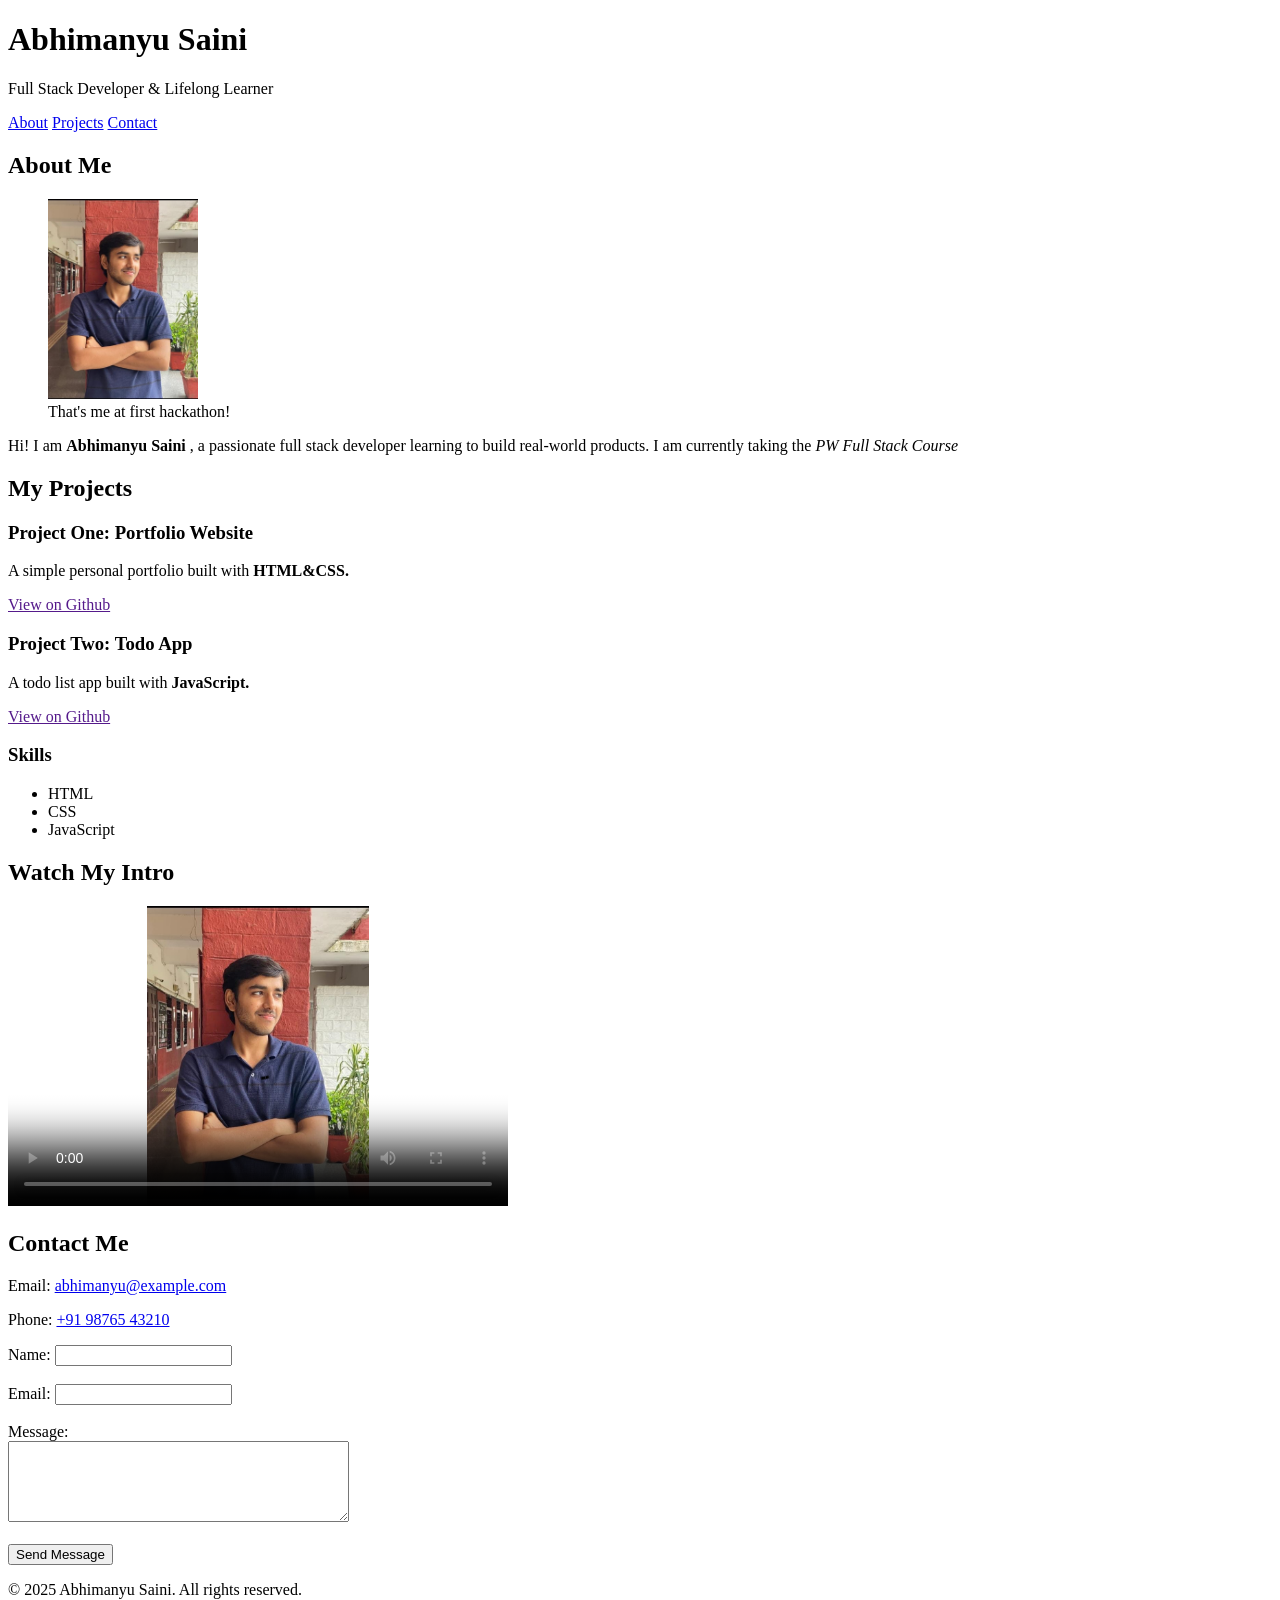
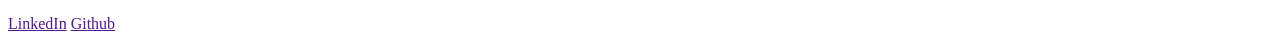
<file: portfolio.html>
<!DOCTYPE html>
<html lang="en">
<head>
    <meta charset="UTF-8">
    <meta name="viewport" content="width=device-width, initial-scale=1.0">
    <title>Abhimanyu Saini |Portfolio</title>
</head>
<body>

    <header>
        <h1>Abhimanyu Saini</h1>

        <p>Full Stack Developer & Lifelong Learner</p>
        <nav>
            <a href="#about">About</a>
            <a href="#project">Projects</a>
            <a href="#intro">Contact</a>
        </nav>
    </header>

    <main>
        <section id="about">
            <h2>About Me</h2>
            <figure>
                <img src="WhatsApp Image 2026-08-16 at 12.22.14 AM.jpeg" width="150px" height="200" alt="">
                <figcaption>That's me at first hackathon!</figcaption>
            </figure>
            <p>Hi! I am <strong>Abhimanyu Saini</strong> , a passionate full stack developer learning to build real-world products. I am currently taking the <em>PW Full Stack Course</em></p>
        </section>

        <section id="project">
            <h2>My Projects</h2>
            <article>
                <h3>Project One: Portfolio Website</h3>
                <p>A simple personal portfolio built with <strong>HTML&CSS.</strong></p>
                <a href="">View on Github</a>
            </article>

            <article>
                <h3>Project Two: Todo App</h3>
                <p>A todo list app built with <strong>JavaScript.</strong></p>
                <a href="">View on Github</a>
            </article>

            <div>
                <h3>Skills</h3>
                <ul>
                    <li>HTML</li>
                    <li>CSS</li>
                    <li>JavaScript</li>
                </ul>
            </div>

        </section>

        <section id="intro">
            <h2>Watch My Intro</h2>
            <video src="348656_small.mp4" width="500px" height="300px" controls poster="WhatsApp Image 2026-08-16 at 12.22.14 AM.jpeg"></video>
        </section>
    </main>

    <footer>
        <h2>Contact Me</h2>
        <p>Email: <a href="mailto:abhimanyu@example.com">abhimanyu@example.com</a></p>
        <p>Phone: <a href="tel:+919876543210">+91 98765 43210</a></p>

        <form action="">

            <label for="name">Name:</label>
            <input type="text" id="name">

            <br><br>

            <label for="email">Email:</label>
            <input type="email" id="email">

            <br><br>

            <label for="message">Message:</label>
            <br>
            <textarea name="message" id="message" rows="5" cols="40"></textarea>
            <br><br>

            <button type="submit">Send Message</button>
        </form>
        <p>&copy; 2025 Abhimanyu Saini. All rights reserved.</p>

        <div>
            <a href="">LinkedIn</a> <a href="">Github</a>
        </div>


    </footer>
    
</body>
</html>
</file>
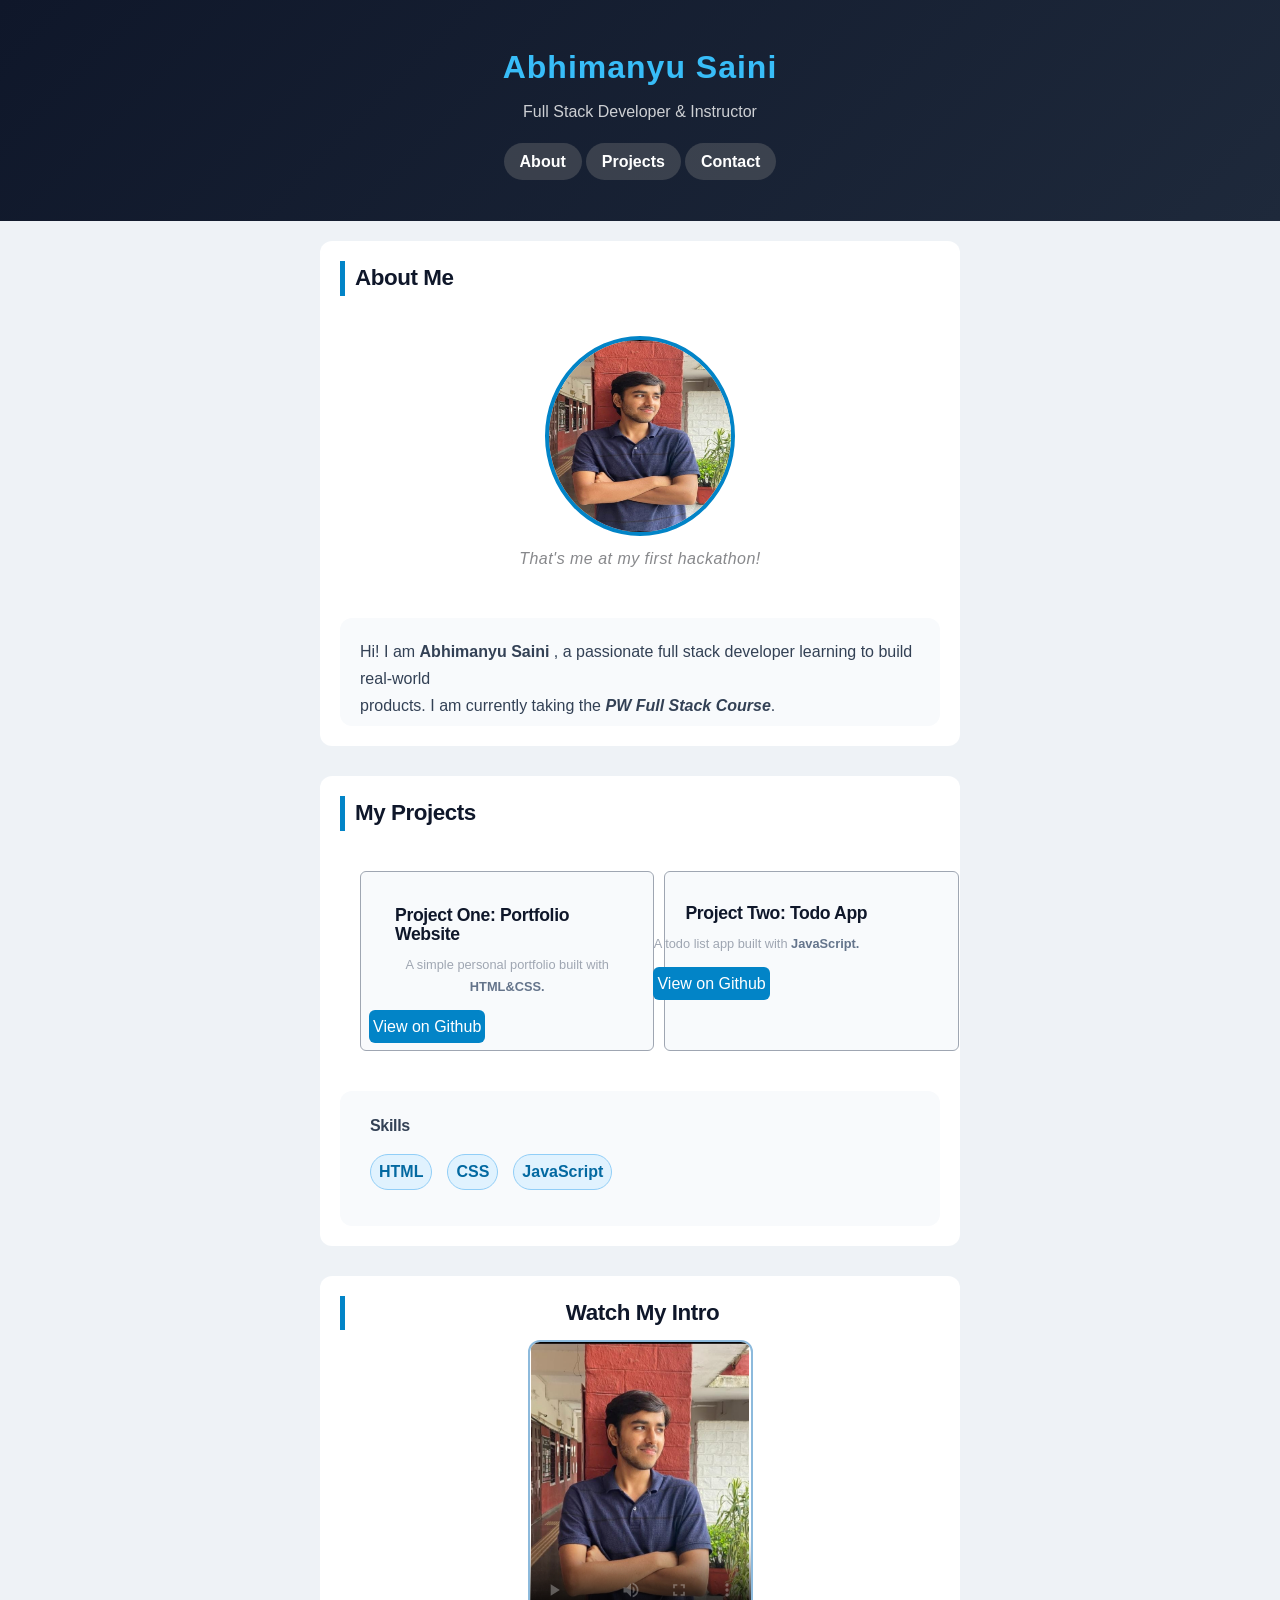
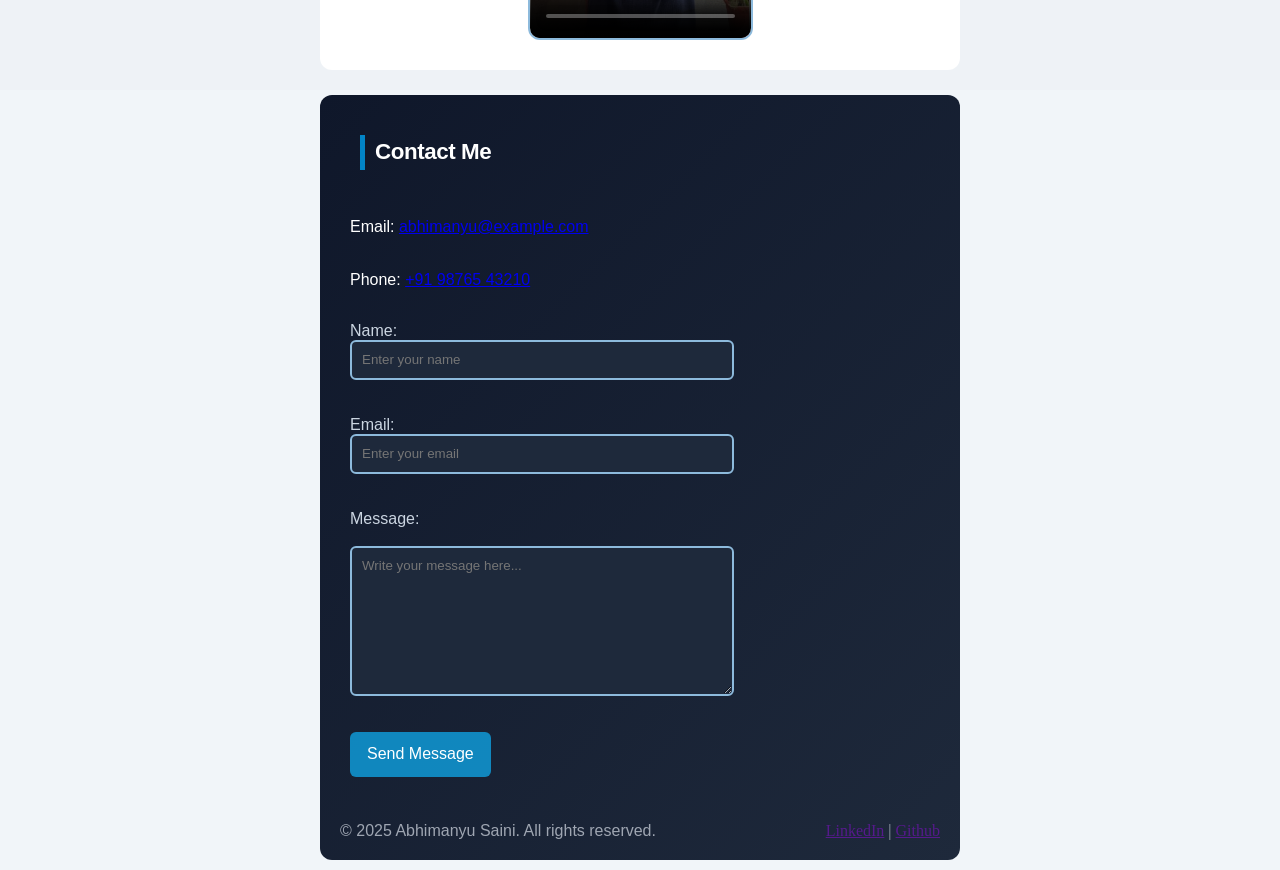
<file: Portfolio/portfolio.html>
<!DOCTYPE html>
<html lang="en">
<head>
    <meta charset="UTF-8">
    <meta name="viewport" content="width=device-width, initial-scale=1.0">
    <title>Abhimanyu Saini | Portfolio</title>
    <link rel="stylesheet" href="style.css">
</head>
<body>

    <header>
        <h3>Abhimanyu Saini</h3>

        <p>Full Stack Developer & Instructor</p>
        <nav>
            <a href="#about">About</a>
            <a href="#project">Projects</a>
            <a href="#intro">Contact</a>
        </nav>
    </header>

    <main>
        <section id="about">
            <h2>About Me</h2>
            <figure>
                <img src="WhatsApp Image 2026-08-16 at 12.22.14 AM.jpeg" width="190px" height="200" alt="">
                <figcaption>That's me at my first hackathon!</figcaption>
            </figure>
            <p>Hi! I am <strong>Abhimanyu Saini</strong> , a passionate full stack developer learning to build real-world <br> products. I am currently taking the <em>PW Full Stack Course</em>.</p>
        </section>

        <section id="project">
            <h2>My Projects</h2>

            <div id="sp">
                     <article class="sp1">
                <h3>Project One: Portfolio Website</h3>
                <p>A simple personal portfolio built with <strong>HTML&CSS.</strong></p>
                <a href="">View on Github</a>
            </article>

            <article class="sp2">
                <h3>Project Two: Todo App</h3>
                <p>A todo list app built with <strong>JavaScript.</strong></p>
                <a href="">View on Github</a>
            </article>
            </div>
       

            <div class="skills">
                <h3>Skills</h3>
                <ul>
                    <li>HTML</li>
                    <li>CSS</li>
                    <li>JavaScript</li>
                </ul>
            </div>

        </section>

        <section id="intro">
            <h2>Watch My Intro</h2>
            <video src="348656_small.mp4" width="225px" height="300px" controls poster="WhatsApp Image 2026-08-16 at 12.22.14 AM.jpeg"></video>
        </section>
    </main>

    <footer>

        <section  id="contact">
            <h2>Contact Me</h2>
        <p>Email: <a href="mailto:abhimanyu@example.com">abhimanyu@example.com</a></p>
        <p>Phone: <a href="tel:+919876543210">+91 98765 43210</a></p>

        <form action="">

            <label for="name">Name:</label>
            <input type="text" id="name" placeholder="Enter your name">

            <br><br>

            <label for="email">Email:</label>
            <input type="email" id="email" placeholder="Enter your email">

            <br><br>

            <label for="message">Message:</label>
            <br>
            <textarea name="message" id="message" rows="5" cols="40" placeholder="Write your message here..."></textarea>
            <br><br>

            <button type="submit">Send Message</button>
        </form>
       <div>
        
       </div>
         

       
        <div id="ig">
            <div class="ig1">
                 &copy; 2025 Abhimanyu Saini. All rights reserved.
                </div>
          <div class="ig"></div>
        <div class="ig2">
           <span class="link"><a href="">LinkedIn</a></span>  <span>| </span>   <span class="git"><a href="">Github</a></span>
        </div>

        </div>
       

        </section>
        


    </footer>
    
</body>
</html>
</file>
<file: Portfolio/style.css>
*{
    padding: 0;
    margin: 0;
    box-sizing: border-box;
}

:root {
   /* Brand Theme Colors */
   --color-primary: #a855f7;
   --color-primary-glow: rgba(168, 85, 247, 0.25);
   --color-secondary: #ec4899;
   --color-secondary-glow: rgba(236, 72, 153, 0.25);
   --color-accent: #06b6d4;


   /* Base & Layout Backgrounds */
   --color-bg-base: #060709;
   --color-bg-section: #0c0d14;
   --color-bg-footer: #161922;
   --color-surface: #11131a;
   --color-surface-muted: #1e212f;


   /* Borders */
   --color-border: rgba(255, 255, 255, 0.07);


   /* Typography Text Colors */
   --white: #ffffff;
   --color-text-body: #cbd5e1;
   --color-text-muted: #9fa6b2;
   --font-display: 'Space Grotesk', sans-serif;
   --font-body: 'Plus Jakarta Sans', sans-serif;
   --radius-sm: 6px;
   --radius-md: 12px;
   --radius-lg: 20px;
   --shadow-sm: 0 4px 12px rgba(0, 0, 0, 0.5);
   --shadow-md: 0 12px 36px rgba(0, 0, 0, 0.7);
   --shadow-lg: 0 24px 64px rgba(0, 0, 0, 0.9);
   --gradient-accent: linear-gradient(135deg, var(--color-primary) 0%, var(--color-secondary) 100%);
   --gradient-secondary: linear-gradient(135deg, var(--color-accent) 0%, #3b82f6 100%);
}

html {
   font-size: 16px;
}


h1,
h2,
h3,
h4,
h5,
h6 {
   font-family: var(--font-display);
   font-weight: 700;
   line-height: 1.1;
   letter-spacing: -0.02em;
   color: var(--white);
}


h1 {
   font-size: clamp(2.4rem, 6vw, 5rem);
}

h2 {
   font-size: clamp(1.8rem, 4vw, 3rem);
}

h3 {
   font-size: clamp(1.2rem, 2.5vw, 1.75rem);
}

h4 {
   font-size: 1.125rem;
   font-weight: 600;
}

p {
   font-size: 1rem;
   line-height: 1.7;
   color: var(--color-text-muted);
}


small {
   font-size: 0.8rem;
   color: var(--color-text-muted);
}

strong {
   color: var(--white);
   font-weight: 600;
}

em {
   color: var(--color-text-body);
}

ul {
   list-style: none
}

@import url('https://fonts.googleapis.com/css2?family=Plus+Jakarta+Sans:wght@300;400;500;600;700;800&family=Space+Grotesk:wght@400;500;600;700;800&display=swap');



header{
    background:linear-gradient(135deg, #0f172a, #1e293b);
    padding: 50px 10px;
    display: flex;
    flex-direction: column;
   text-align: center;
   gap: 13px;
}

header h3{
    color: #38BDF8;
    font-size: 2em;
    font-family: 'Poppins', Arial, sans-serif;
    font-weight: 750; 
    letter-spacing: 1px;

}

header p{
    color: rgba(255, 255, 255, 0.789);
    font-size: 1rem ;
     font-family: 'Poppins', Arial, sans-serif;
     font-weight: 500;
     padding-bottom: 15px;
}

nav a{
    text-decoration: none;
    color: white;
    font-family: 'Poppins', Arial, sans-serif;
    border: 1px solid var(--color-primary);
    border: none;
    background: rgba(128, 128, 128, 0.337);
    padding: 10px 16px;
    border-radius: var(--radius-lg);
    font-weight: 550; 
    
}



nav a:hover{
   background-color: #0284C7;
    color: var(--white);
      
}

main{
    background-color: #EEF2F6;
    padding: 20px 90px;
}

#about{
    border: 1px solid black;
    border: none;
    border-radius: var(--radius-md);
    width: 50vw;
    margin: auto;
    border: var(--radius-md);
    background-color: white;
    display: flex;
    flex-direction: column;
    gap: 20px;
    text-align: center;

    
}

#about h2{
   color: #0F172A;
   text-align: left;
   font-size: 1.4em;
   font-weight: 800;
   margin: 20px;
   padding: 5px 10px;
   border: 1px solid red;
   border: none;
   border-left: 5px solid #0284C7; 
}

#about figure img {
       border: 4px solid #0284c7;
    border-radius: 50%; 
}

#about figcaption{
    color: #55575bb4;
    font-style: italic;
    font-family: 'Poppins', Arial, sans-serif;
    letter-spacing: .03em;
    padding: 10px;
}

#about p{
    border: 1px solid black;
    margin: 20px 20px;
     font-family: 'Poppins', Arial, sans-serif;
    color: rgb(51, 65, 85);
    border-radius: var(--radius-md);
    height: 12vh;
    background-color: #F8FAFC;
    border: none;
    align-content: center;
     font-weight: 500;
  text-align: start;
  padding: 20px;
}

#about p strong{
   color: #334155;
}

#about p em{
      color: rgb(51, 65, 85);
       font-weight: 800;
}


#project{
     border: 1px solid black;
    border: none;
    border-radius: var(--radius-md);
    width: 50vw;
    margin: auto;
    border: var(--radius-md);
    background-color: white;
    display: flex;
    flex-direction: column;
    gap: 20px;
    text-align: center;
    margin-top: 30px;
      

}

#project h2{
    color: #0F172A;
   text-align: left;
   font-size: 1.4em;
   font-weight: 800;
   margin: 20px;
   padding: 5px 10px;
   border: 1px solid red;
   border: none;
   border-left: 5px solid #0284C7; 
   font-family: 'Poppins', Arial, sans-serif;
}

#sp{
    display: flex;
    gap: 10px;
    text-align: center;
    margin-left: 40px;
    font-family: 'Poppins', Arial, sans-serif; 
}

.sp1{
   border: 1px solid var(--color-text-muted);
    border-radius: var(--radius-sm);
     background-color: #F8FAFC;
       font-family: 'Poppins', Arial, sans-serif;
       padding: 14px;
       width: 23vw;
}

.sp1 h3{
     color: #0F172A;
     padding: 20px;
    text-align: left;
    font-size: 1.1em;
    font-weight: 800;
    font-family: 'Poppins', Arial, sans-serif;
    


}

.sp1 p{
  padding: 20px ;
  margin-top: -30px;
  font-family: 'Poppins', Arial, sans-serif;
  font-size: .8rem;
}

.sp1 strong{
    color: #64748B;
    font-family: 'Poppins', Arial, sans-serif;
}

.sp1 a{
    text-decoration: none;
    border: 1px solid red;
    border-radius: var(--radius-sm);
    border: none;
    color: white;
        background-color: #0284c7;
       padding: 8px 4px;
       margin-left: -160px;
       margin-top: -50px;
       
        font-weight: 700px;
        
}






.sp2{
    border: 1px solid var(--color-text-muted);
    
     border-radius: var(--radius-sm);
       background-color: #F8FAFC;
        width: 23vw;
}

.sp2 h3{
     color: #0F172A;
     padding: 20px;
    text-align: left;
    margin-top:12px ;
    font-size: 1.1em;
    font-weight: 800;
    font-family: 'Poppins', Arial, sans-serif;

}

.sp2 p{
  padding: 20px ;
  margin-top: -30px;
  font-family: 'Poppins', Arial, sans-serif;
  font-size: .8rem;
  margin-left: -110px;
}

.sp2  strong{
    color: #64748B;
    font-family: 'Poppins', Arial, sans-serif;
}

.sp2 a{
    text-decoration: none;
    border: 1px solid red;
    border-radius: var(--radius-sm);
    border: none;
    color: white;
        background-color: #0284c7;
       padding: 8px 4px;
       margin-left: -200px;
       margin-top: -50px;
       
        font-weight: 700px;
        
}


.sp2 a:hover{
  background-color: #0369A1;
}

.sp1 a:hover{
  background-color: #0369A1;
}


.skills{
    border: 1px solid black;
    margin: 20px 20px;
     font-family: 'Poppins', Arial, sans-serif;
    color: rgb(51, 65, 85);
    border-radius: var(--radius-md);
    height: 15vh;
    background-color: #F8FAFC;
    border: none;
    align-content: center;
     font-weight: 500;
  text-align: start;
  padding: 30px 30px;

}

.skills h3{
   color: #334155;
   font-family: 'Poppins', Arial, sans-serif;
   font-size: 1rem;
   padding: 20px ;
   margin-top: -30px;
   margin-left: -20px;
   
}

.skills ul{
   display: flex;
   gap: 15px;
  
}

.skills ul li:first-child{
   border: 1px solid #91cef7;
   border-radius: var(--radius-lg);
   padding: 8px;
   background-color:#E0F2FE ;
   color:#0369A1 ;
   font-weight: 600;
      font-family: 'Poppins', Arial, sans-serif;
}

.skills ul li:nth-last-of-type(2){
    border: 1px solid #91cef7;
    border-radius: var(--radius-lg);
     padding: 8px;
      background-color:#E0F2FE ;
      color: #0369A1;
      font-weight: 600;
         font-family: 'Poppins', Arial, sans-serif;
}
.skills ul li:last-child{
    border: 1px solid #91cef7;
    border-radius: var(--radius-lg);
     padding: 8px;
      background-color:#E0F2FE ;
      color: #0369A1;
      font-weight: 600;
         font-family: 'Poppins', Arial, sans-serif;
}


#intro{
    border: 1px solid black;
    border: none;
    border-radius: var(--radius-md);
    width: 50vw;
    margin: auto;
    border: var(--radius-md);
    background-color: white;
    display: flex;
    flex-direction: column;
    gap: 20px;
    text-align: center;
    margin-top: 30px;
}

#intro h2{
      color: #0F172A;
   text-align: left;
   font-size: 1.4em;
   font-weight: 800;
   margin: 20px;
   padding: 5px 10px;
   border: 1px solid red;
   border: none;
   border-left: 5px solid #0284C7; 
   text-align: center;

}


#intro video{
  border: 2px solid rgb(141, 186, 220);
  border-radius: var(--radius-md);
   text-align: center;
  margin: auto;
  position: relative;
  bottom: 30px;
}

footer{
   background: #F1F5F9;
   padding: 10px;
}

#contact{
   border: 1px solid black;
    border: none;
    border-radius: var(--radius-md);
    width: 50vw;
    margin: auto;
    padding: 20px;
    
    
    background:linear-gradient(135deg, #0f172a, #1e293b);
    display: flex;
    flex-direction: column;
    gap: 20px;
    text-align: left;
    margin-top: -5px;

}

#contact h2{
     color: white;
   text-align: left;
   font-size: 1.4em;
   font-weight: 800;
   margin: 20px;
   padding: 5px 10px;
   border: 1px solid red;
   border: none;
   border-left: 5px solid #0284C7; 
   

}

#contact p{
   color: white ;
    font-family: 'Poppins', Arial, sans-serif;
    padding: 3px 10px;
}

.mail


#contact a{
   text-decoration: none;
    font-family: 'Poppins', Arial, sans-serif;
    color: #2BBDF8;
  font-weight: 500;
  
}

form{
   padding: 5px 10px;
   display: flex;
   flex-direction: column; 
   color: #CBD5E1;
     font-family: 'Poppins', Arial, sans-serif;
     font-size: 1rem;
}

#name{
    border: 2px solid rgb(141, 186, 220);
   
   border-radius: var(--radius-sm);
   height: 40px;
   width: 30vw;
}

#email{
   border: 2px solid rgb(141, 186, 220);
   
   border-radius: var(--radius-sm);
   height: 40px;
   width: 30vw;

}

#message{
   border: 2px solid rgb(141, 186, 220);
   
   border-radius: var(--radius-sm);
   height: 150px;
   width: 30vw;
}

form button{
   border: 1px solid black;
   background-color: #0eaef3b9;
   border: none;
   border-radius: var(--radius-sm);
   height: 5vh;
   width: 11vw;
   color: white;
   font-weight: 500;
   font-size: 1rem;
}

input{
   color: var(--color-surface-muted);
     font-family: 'Poppins', Arial, sans-serif;
     padding: 10px;
     font-weight: 500;
     background: #1E293B;
}

textarea{
   color: var(--color-surface-muted);
     font-family: 'Poppins', Arial, sans-serif;
     padding: 10px;
     font-weight: 500;
     background: #1E293B;
}

#ig{
   display: flex;
   justify-content: space-between;
  

}

.ig1 {
    font-family: 'Poppins', Arial, sans-serif;
    color: var(--color-text-muted);
    
   
}

.ig2 span{
   color: var(--color-text-muted);
  
}

.link:hover{
   text-decoration: underline;
   color:#1E89EC ;
}

.git:hover{
   text-decoration: underline;
   color:#1E89EC ;
}
</file>
